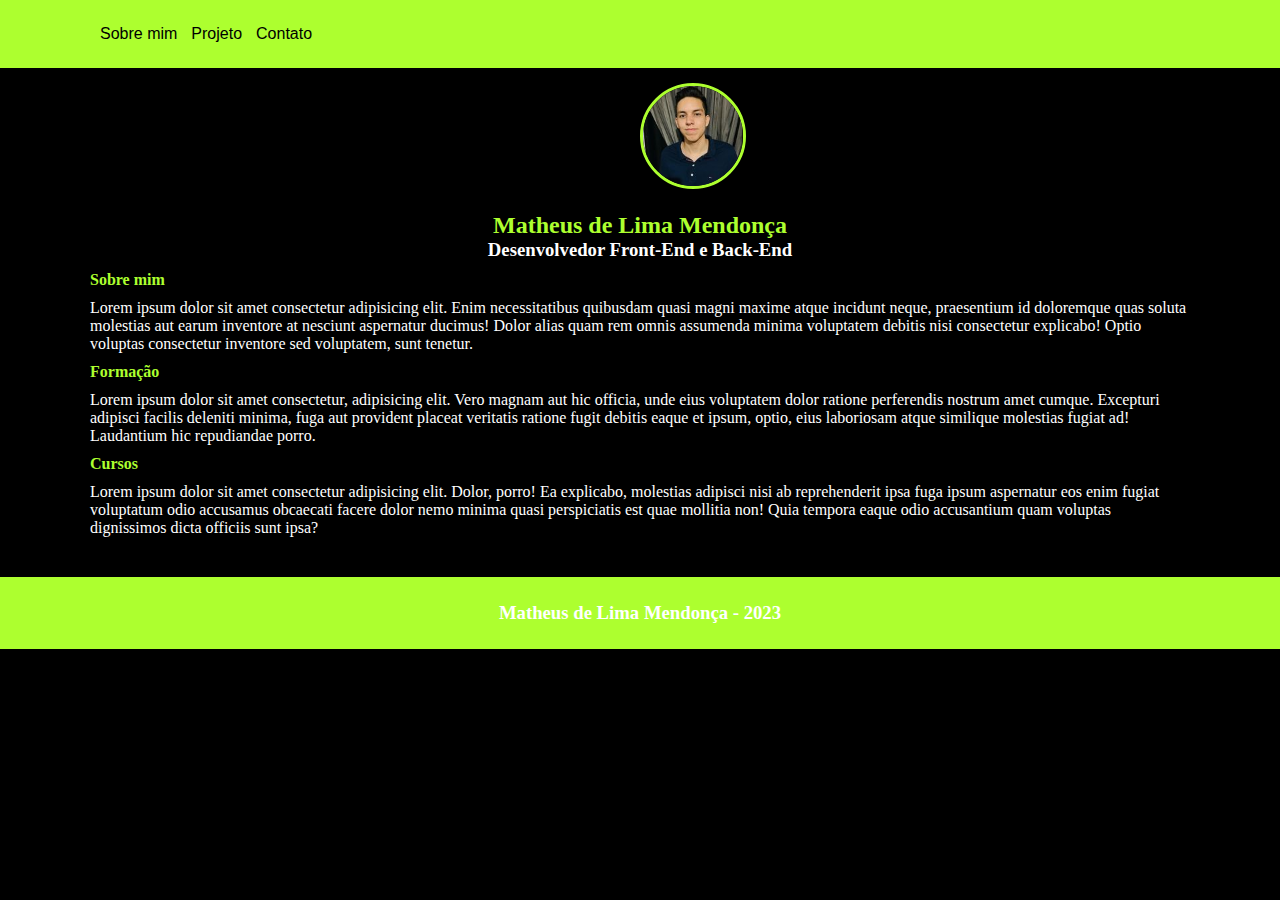
<file: index.html>
<!DOCTYPE html>
<html lang="en">
<head>
    <meta charset="UTF-8">
    <meta http-equiv="X-UA-Compatible" content="IE=edge">
    <meta name="viewport" content="width=device-width, initial-scale=1.0">
    <link rel="stylesheet" href="style.css">
</head>
<body>
    <header>
        <nav>
            <ul>
                <li><a class="teste" href="index.html">Sobre mim</a></li>
                <li><a href="projeto.html">Projeto</a></li>
                <li><a href="contato.html">Contato</a></li>
            </ul>
        </nav>
    </header>
    <main>
        <img class="imagem" src="Eu.jpg" alt="" width="100px" height="">
        <br><br><br><br><br><br><br><br>
        <section>
            <h2>Matheus de Lima Mendonça</h2>
            <h3>Desenvolvedor Front-End e Back-End</h3>
        </section>
        <section>
            <h4>Sobre mim</h4>
            <article>
                Lorem ipsum dolor sit amet consectetur adipisicing elit. Enim necessitatibus quibusdam quasi magni maxime atque incidunt neque, praesentium id doloremque quas soluta molestias aut earum inventore at nesciunt aspernatur ducimus! Dolor alias quam rem omnis assumenda minima voluptatem debitis nisi consectetur explicabo! Optio voluptas consectetur inventore sed voluptatem, sunt tenetur.
            </article>
            <h4>Formação</h4>
            <article>
                Lorem ipsum dolor sit amet consectetur, adipisicing elit. Vero magnam aut hic officia, unde eius voluptatem dolor ratione perferendis nostrum amet cumque. Excepturi adipisci facilis deleniti minima, fuga aut provident placeat veritatis ratione fugit debitis eaque et ipsum, optio, eius laboriosam atque similique molestias fugiat ad! Laudantium hic repudiandae porro.
            </article>
            <h4>Cursos</h4>
            <article>
                Lorem ipsum dolor sit amet consectetur adipisicing elit. Dolor, porro! Ea explicabo, molestias adipisci nisi ab reprehenderit ipsa fuga ipsum aspernatur eos enim fugiat voluptatum odio accusamus obcaecati facere dolor nemo minima quasi perspiciatis est quae mollitia non! Quia tempora eaque odio accusantium quam voluptas dignissimos dicta officiis sunt ipsa?
            </article>
        </section>
    </main>
    <footer>
        <h3>Matheus de Lima Mendonça - 2023</h3>
    </footer>
</body>
</html>
</file>
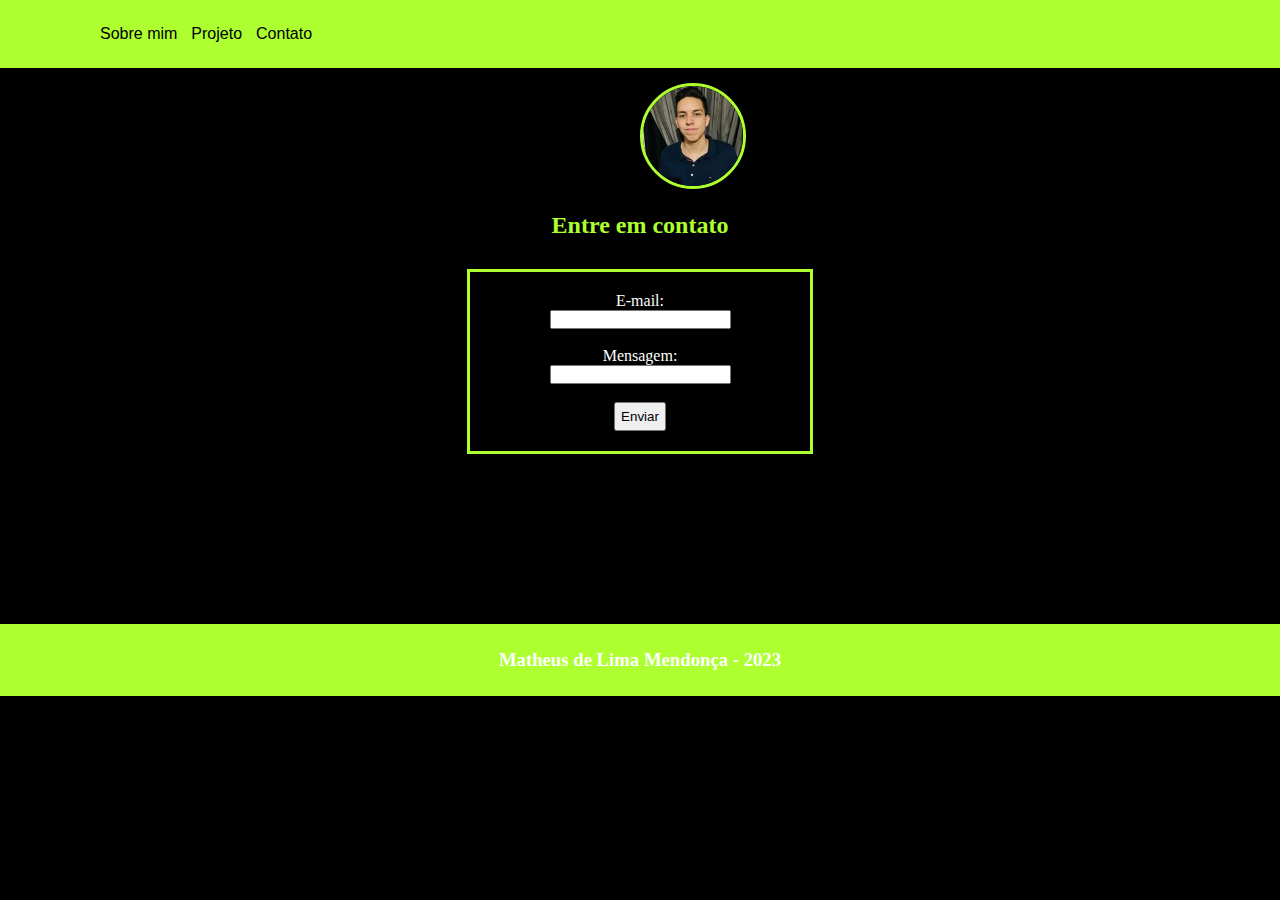
<file: contato.html>
<!DOCTYPE html>
<html lang="en">
<head>
    <meta charset="UTF-8">
    <meta http-equiv="X-UA-Compatible" content="IE=edge">
    <meta name="viewport" content="width=device-width, initial-scale=1.0">
    <link rel="stylesheet" href="style.css">
</head>
<body>
    <header>
        <nav>
            <ul>
                <li><a class="teste" href="index.html">Sobre mim</a></li>
                <li><a href="projeto.html">Projeto</a></li>
                <li><a href="contato.html">Contato</a></li>
            </ul>
        </nav>
    </header>
    <main>
        <img class="imagem" src="Eu.jpg" alt="" width="100px" height="">
        <br><br><br><br><br><br><br><br>
        <h2>Entre em contato</h2>
        <section class="contato">
            E-mail:<br>
            <input type="e-mail"><br><br>
            Mensagem:<br>
            <input type="text"><br><br>
            <button>Enviar</button>
        </section>
    </main>
    <footer class="final">
        <h3>Matheus de Lima Mendonça - 2023</h3>
    </footer>
</body>
</html>
</file>
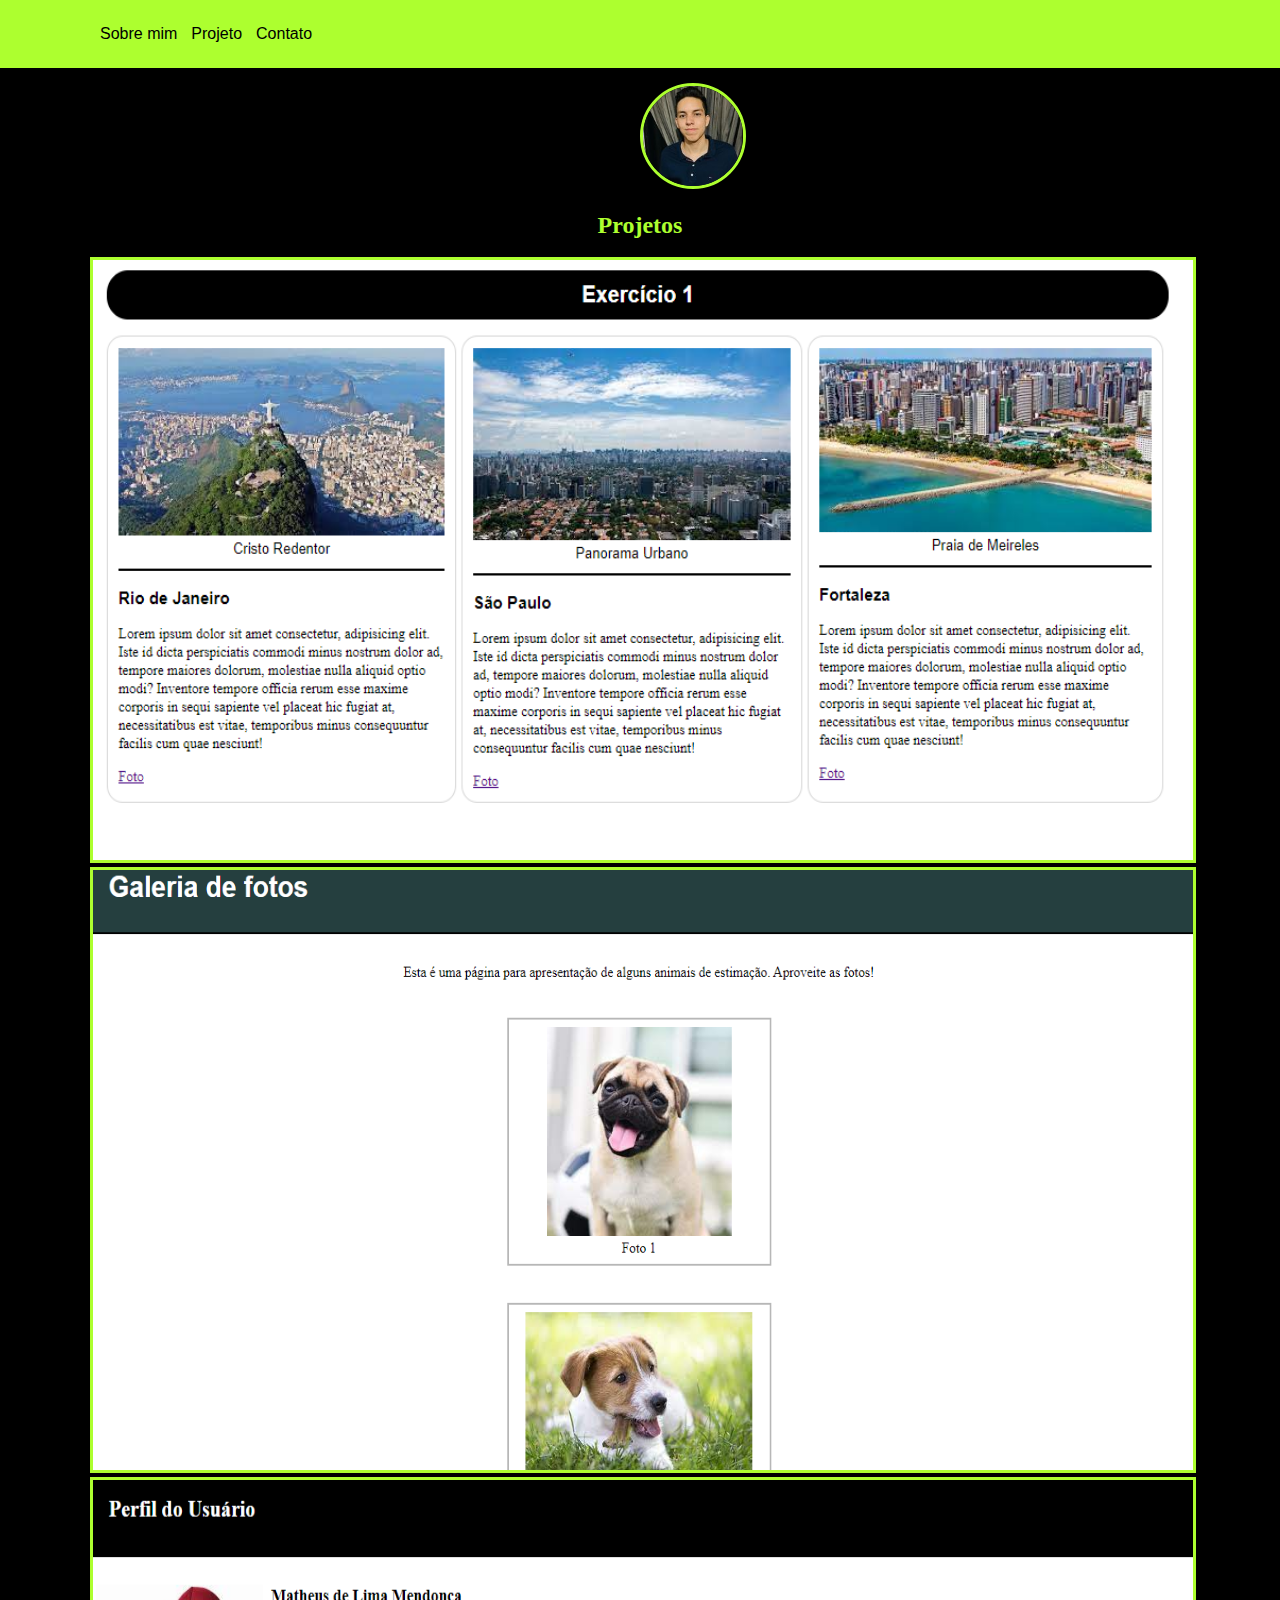
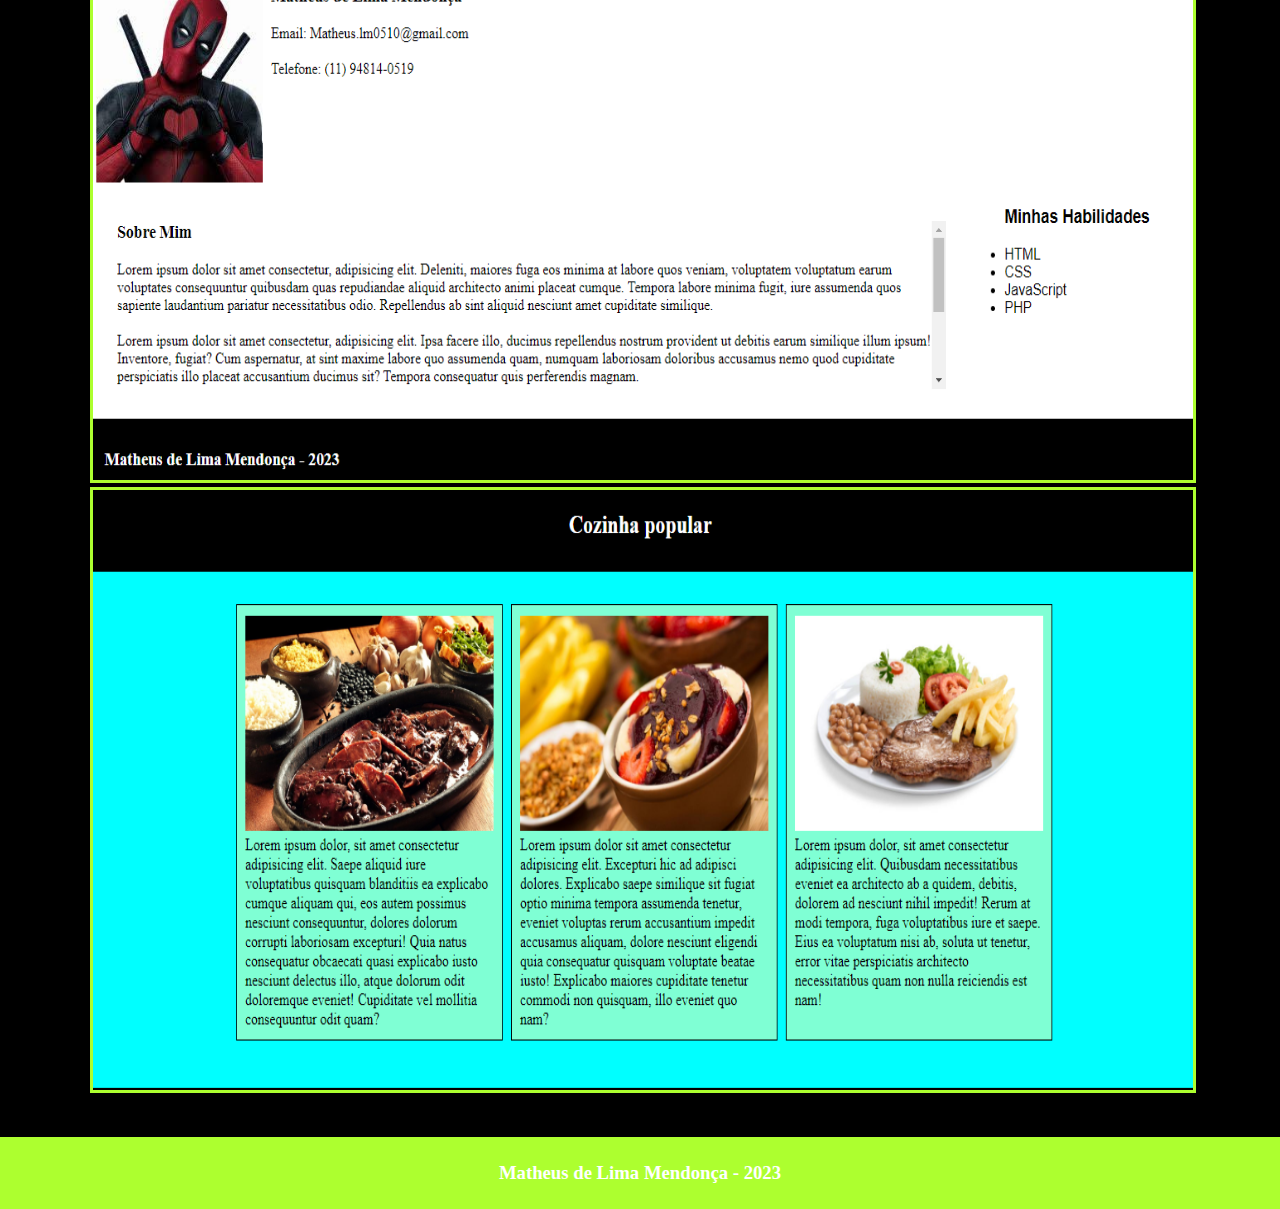
<file: projeto.html>
<!DOCTYPE html>
<html lang="en">
<head>
    <meta charset="UTF-8">
    <meta http-equiv="X-UA-Compatible" content="IE=edge">
    <meta name="viewport" content="width=device-width, initial-scale=1.0">
    <link rel="stylesheet" href="style.css">
</head>
<body>
    <header>
        <nav>
            <ul>
                <li><a class="teste" href="index.html">Sobre mim</a></li>
                <li><a href="projeto.html">Projeto</a></li>
                <li><a href="contato.html">Contato</a></li>
            </ul>
        </nav>
    </header>
    <main>
        <img class="imagem" src="Eu.jpg" alt="" width="100px" height="">
        <br><br><br><br><br><br><br><br>
        <section>
            <h2>Projetos</h2><br>
            <figcaption>
                <img src="Projeto1.png" alt="" width="1100px" height="600px">
                <img src="Projeto2.png" alt="" width="1100px" height="600px">
                <img src="projeto3.png" alt="" width="1100px" height="600px">
                <img src="projeto4.png" alt="" width="1100px" height="600px">
            </figcaption>
        </section>
        
    </main>
    <footer>
        <h3>Matheus de Lima Mendonça - 2023</h3>
    </footer>
</body>
</html>
</file>
<file: style.css>
*{
    margin: 0;
    padding: 0;
}
body{
    background-color: black;
    color: white;
}
header{
    background-color: greenyellow;
    color: white;
    padding: 25px;
}

h2, h4{
    color: greenyellow;
}
h2, h3{
    text-align: center;
}
h4{
    margin-top: 10px;
    margin-bottom: 10px;
}
main , nav, .contato{
    width: 1100px;
    margin: auto;
}
.imagem{
    border-radius: 50%;
    border: 3px solid greenyellow;
    left: 640px;
    position: absolute;
    margin-top: 15px;
}
a{
    font-family: arial;
    text-decoration: none;
    color: black;
}
li{
    
    margin-left: 10px;
    display: inline-block;
}
footer{
    background-color: greenyellow;
    color: white;
    text-align: center;
    margin-top: 40px;
    padding: 25px;
}

.contato{
    border: 3px solid greenyellow;
    text-align: center;
    margin-top: 30px;
    width: 300px;
    padding: 20px;
}

img{
    border: solid 3px greenyellow;
}

.final{
    margin-top: 170px;
}

button{
    padding: 5px;
}
</file>
